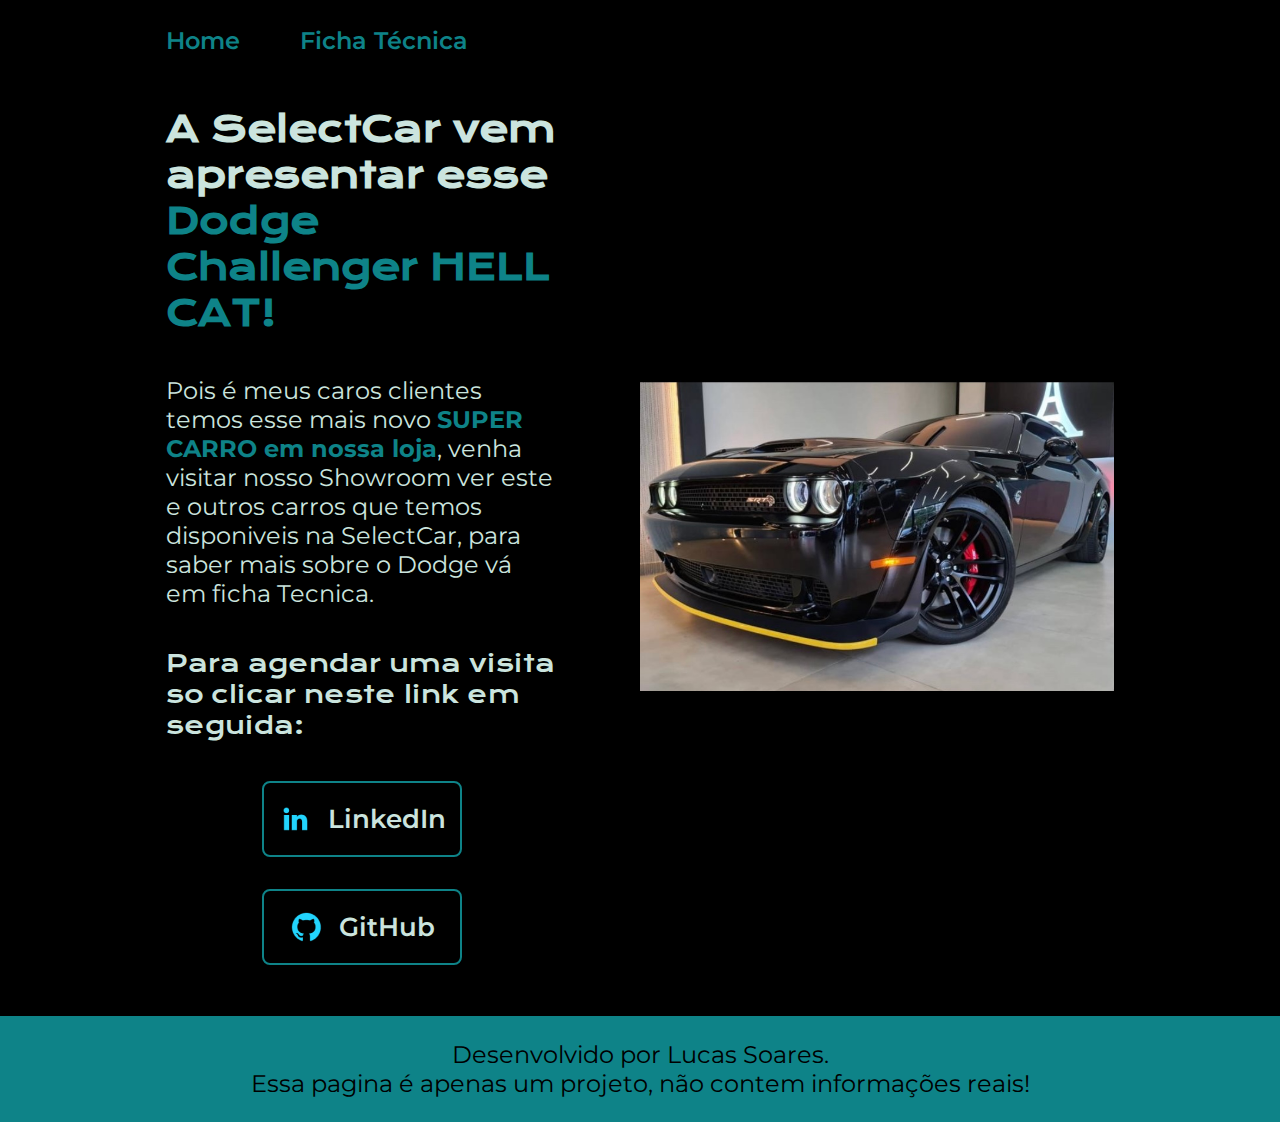
<file: index.html>
<!DOCTYPE html>
<html lang="pt-br">
<head>
    <meta charset="UTF-8">
    <meta http-equiv="X-UA-Compatible" content="IE=edge">
    <meta name="viewport" content="width=device-width, initial-scale=1.0">
    <title>Portfolio SelectCar</title>
    <link rel="stylesheet" href="./styles/style.css">
</head>
<body>
    <header class="cabecalho"> 
        <nav class="cabecalho__um">
            <a class="cabecalho__dois" href="index.html">Home</a>
            <a class="cabecalho__dois" href="about.html">Ficha Técnica</a>
             </nav>
    </header>
    <main class="apresentacao">
            <section class="apresentacao__conteudo">
               <h1 class="fonteum">A SelectCar vem apresentar esse <strong class = "titulo-destaque">Dodge Challenger HELL CAT!</strong></h1>  
               <p class="fontedois">Pois é meus caros clientes temos esse mais novo  <strong  class = "carro"> SUPER CARRO em nossa loja</strong>, venha visitar nosso Showroom ver este e outros carros que temos disponiveis na SelectCar, para saber mais sobre o Dodge vá em ficha Tecnica.</p>       
               <h2 class="fontetres">Para agendar uma visita so clicar neste link em seguida: </h2> 
               <div class="apresentacao__links">
                  <a class="botao" href="https://www.linkedin.com/in/lucas-soares-b7894b248/"> <img src="./imagens/linkedin.png" >LinkedIn </a> 
                  <a class="botao" href="https://github.com/lucasls120"> <img src="./imagens/github.png">GitHub</a>
                </div>
            </section>
          <img class="imagem" src="./imagens/dodge 4.jpg" alt="Dodge">
    </main>
    <footer class="rodape"><p>Desenvolvido por Lucas Soares. </p>
    <p>Essa pagina é apenas um projeto, não contem informações reais!</p>
    </footer>
</body>
</html>
</file>
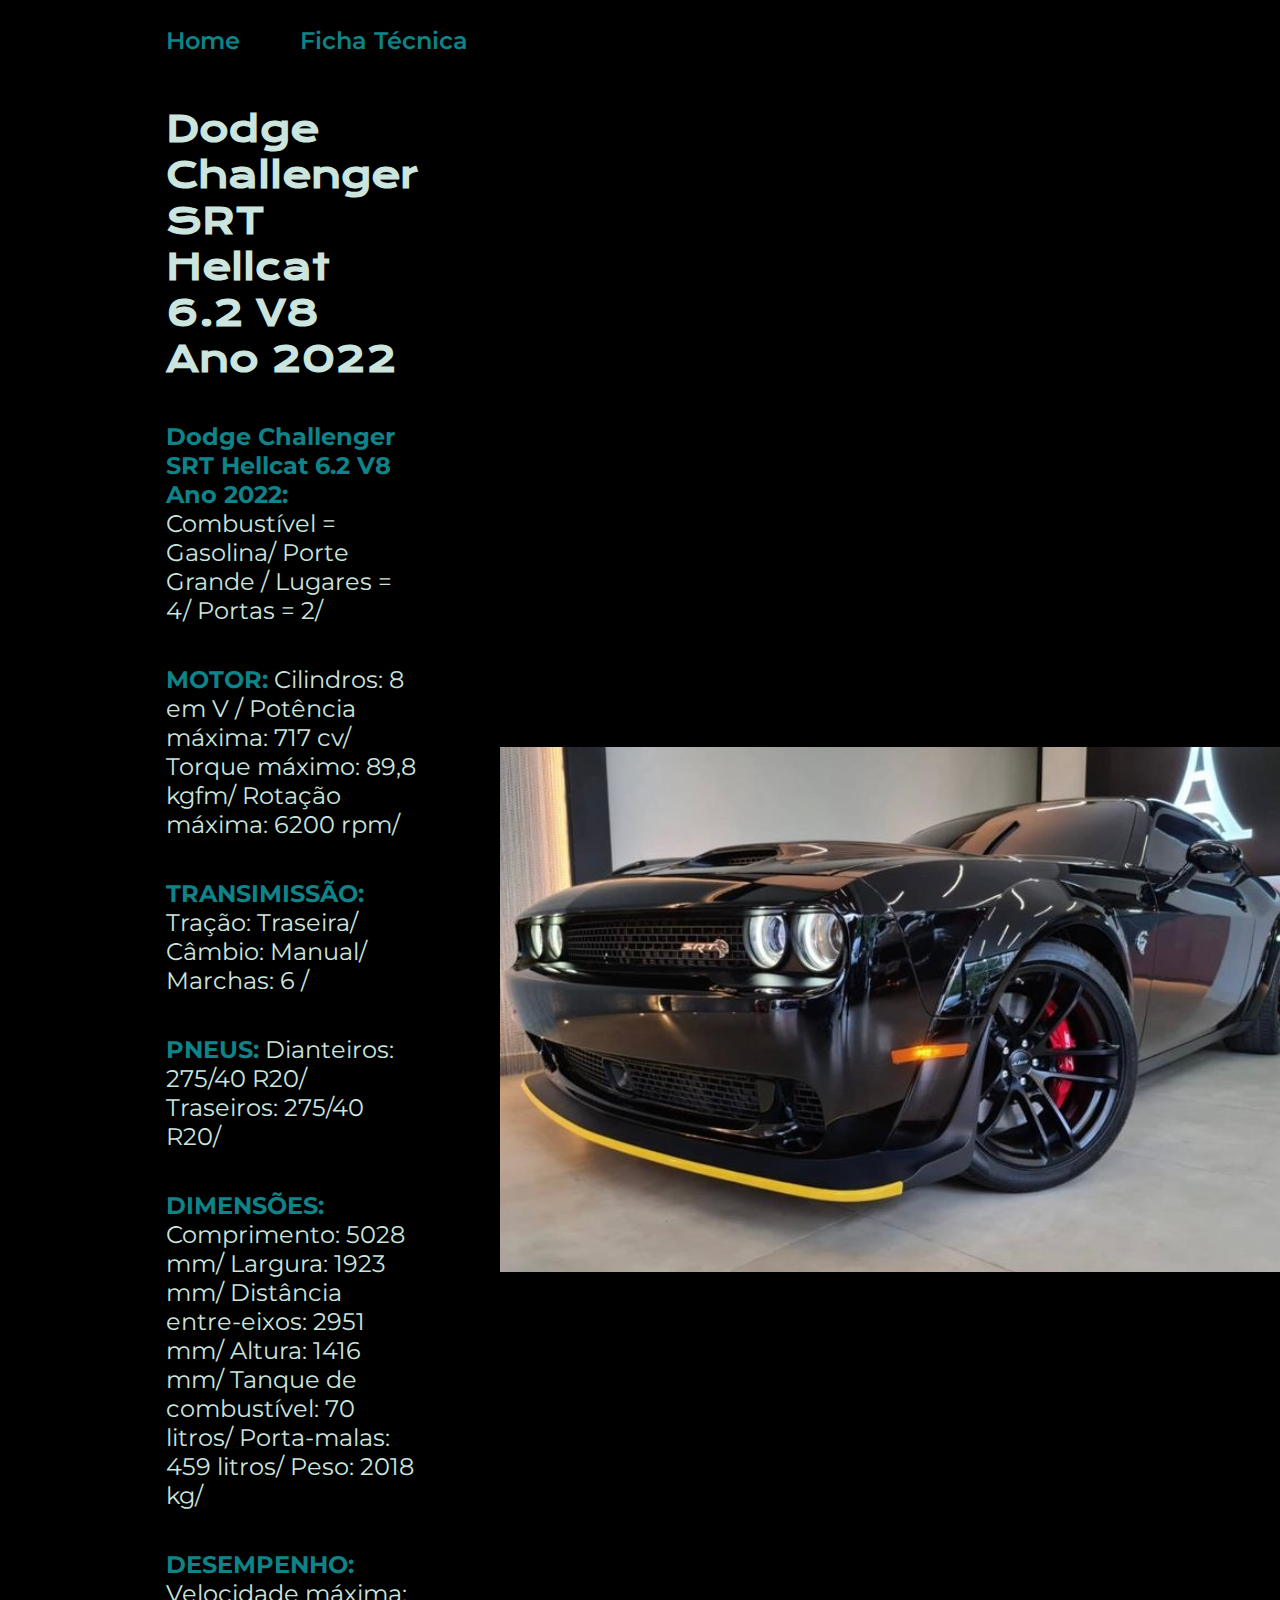
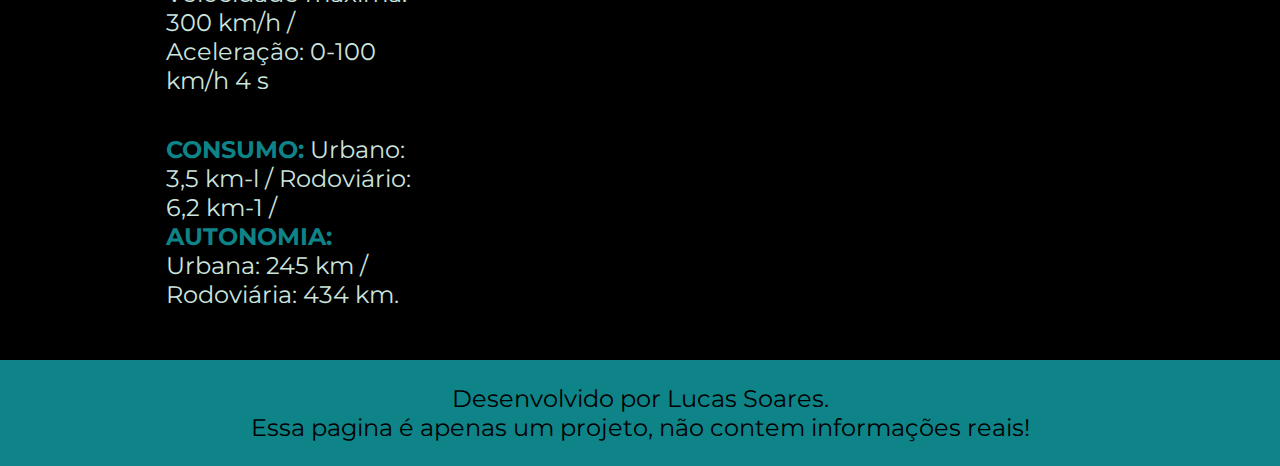
<file: about.html>
<!DOCTYPE html>
<html lang="pt-br">
<head>
    <meta charset="UTF-8">
    <meta http-equiv="X-UA-Compatible" content="IE=edge">
    <meta name="viewport" content="width=device-width, initial-scale=1.0">
    <link rel="stylesheet" href="./styles/style.css">
    <title>Ficha Técnica</title>
</head>
<body>
    <header class="cabecalho">
        <nav class="cabecalho__um">
            <a class="cabecalho__dois" href="index.html">Home</a>
            <a class="cabecalho__dois" href="about.html">Ficha Técnica</a>
        </nav>
    </header>
    <main class="apresentacao">
         <section class="apresentacao__conteudo">
             <h1 class="fonteum">Dodge Challenger SRT Hellcat 6.2 V8 Ano 2022</h1>
             <p class="fontedois">
                <strong class="carro">Dodge Challenger SRT Hellcat 6.2 V8 Ano 2022:</strong>
                Combustível = Gasolina/ 
                Porte Grande /
                Lugares = 4/ 
                Portas = 2/ 
             </p>
             <p1 class="fontedois">
                <strong class="carro">MOTOR:</strong> 
                Cilindros: 8 em V /
                Potência máxima: 717 cv/
                Torque máximo: 89,8 kgfm/
                Rotação máxima: 6200 rpm/
             </p1>
             <p2 class="fontedois">
                <strong class="titulo-destaque">TRANSIMISSÃO:</strong> 
                Tração: Traseira/
                Câmbio: Manual/
                Marchas: 6 /
            </p2>
            <p3 class="fontedois">
                <strong class="carro">PNEUS:</strong>
                Dianteiros: 275/40 R20/
                Traseiros: 275/40 R20/ 
            </p3>
            <p4 class="fontedois">
                <strong class="carro">DIMENSÕES:</strong>
                Comprimento: 5028 mm/
                Largura: 1923 mm/ 
                Distância entre-eixos: 2951 mm/
                Altura: 1416 mm/
                Tanque de combustível: 70 litros/
                Porta-malas: 459 litros/
                Peso: 2018 kg/
             </p4>
             <p5 class="fontedois">
                <strong class="carro">DESEMPENHO:</strong> 
                Velocidade máxima: 300 km/h /
                Aceleração: 0-100 km/h 4 s 
            </p5>
            <p6 class="fontedois">
                <strong class="carro">CONSUMO:</strong> 
                Urbano: 3,5 km-l /
                Rodoviário: 6,2 km-1 /
                <strong class="carro">AUTONOMIA:</strong>
                Urbana: 245 km /
                Rodoviária: 434 km.
            </p6>
            
         </section>
         <img src="./imagens/dodge 4.jpg" alt="dodge">
    </main>
    <footer class="rodape"><p>Desenvolvido por Lucas Soares. </p>
        <p>Essa pagina é apenas um projeto, não contem informações reais!</p>
    </footer>
</body>
</html>
</file>
<file: styles/style.css>
@import url('https://fonts.googleapis.com/css2?family=Krona+One&display=swap');

@import url('https://fonts.googleapis.com/css2?family=Krona+One&family=Montserrat&display=swap');


*{
    margin: 0;
    padding: 0;
}
:root {
    --cor-primaria: #000000;
    --cor-secundaria: #CBE4DE;
    --cor-terciaria: #0E8388;
    --cor-hover: #272727;

    --fonte-primaria: 'Krona One', sans-serif;
    --font-secundaria: 'Montserrat', sans-serif;
}

body{
    /* height: 100vh; */
    box-sizing: border-box;
    background-color: var(--cor-primaria);
    color: var(--cor-secundaria);
}
.cabecalho{
    padding: 2% 0% 0% 13% ;
}

.cabecalho__um{
    display: flex;
    gap: 60px;
}

.cabecalho__dois{
    font-family: var(--font-secundaria);
    font-size: 1.5rem;
    font-weight: 600;
    color: var(--cor-terciaria);
    text-decoration: none;
}

.titulo-destaque{
    color: var(--cor-terciaria);
}

.carro{
    color: var(--cor-terciaria);
}

.apresentacao{
    padding: 4% 13%;
    display: flex;
    align-items: center;
    justify-content: space-between;
    gap: 82px;
}

.apresentacao__conteudo{
    width: 50%;
    display: flex;
    flex-direction: column;
    gap: 40px;
}

.fonteum{
    font-size: 2.25rem;
    font-family: var(--fonte-primaria);
}

.fontedois{
    font-size: 1.5rem;
   font-family: var(--font-secundaria);
}

.fontetres{
    font-weight: 400;
    font-family: var(--fonte-primaria);
    font-size: 1.5rem;
}

.apresentacao__links{
    display: flex;
    flex-direction: column;
    justify-content: space-between;
    align-items: center;
    gap: 32px;
}

 .botao{ 
    /* background-color: #22D4FD; */
    width: 50%;
    display: flex;
    justify-content: center;
    gap: 16px;
    border: 2px solid var(--cor-terciaria);
    text-align: center;
    border-radius: 8px;
    font-size: 1.62rem;
    font-weight: 600;
    padding: 20px 0;
    text-decoration: none;
    color: var(--cor-secundaria);
    font-family: var(--font-secundaria);
}

.botao:hover{
    background-color:var(--cor-hover);
}

.rodape{
    padding: 24px;
    color: var(--cor-primaria);
    background-color: var(--cor-terciaria);
    text-align: center;
    font-family: var(--font-secundaria) ;
    font-size: 1.5rem;
    font-weight: 400;
}

.imagem{
    width: 50%;
}

@media (max-width: 1200px) {
    .cabecalho{
      padding: 10%;
    }
    .cabecalho__um{
        justify-content: center;
    }
    .apresentacao{
        flex-direction: column-reverse;
        padding:5% ;
    }
    .apresentacao__conteudo{
        width: auto;
    }
}
</file>
